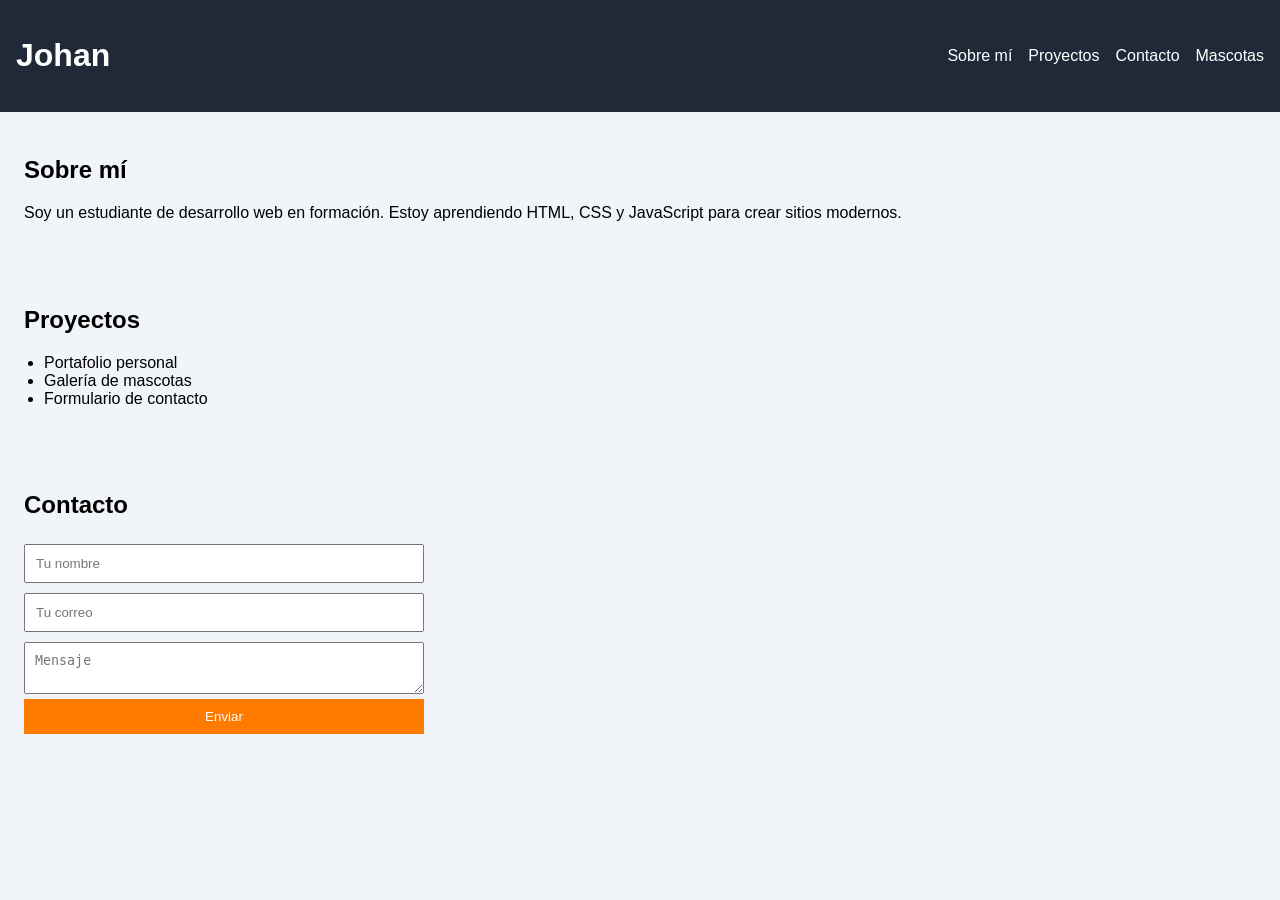
<file: index.html>
<!doctype html>
<html lang="es">
  <head>
    <meta charset="UTF-8" />
    <meta name="viewport" content="width=device-width, initial-scale=1.0" />
    <title>Portafolio</title>
    <link rel="stylesheet" href="styles.css" />
  </head>

  <body>
    <header class="header">
      <h1>Johan</h1>

      <nav>
        <ul>
          <li><a href="#sobre-mi">Sobre mí</a></li>
          <li><a href="#proyectos">Proyectos</a></li>
          <li><a href="#contacto">Contacto</a></li>
          <li><a href="mascotas.html">Mascotas</a></li>
        </ul>
      </nav>
    </header>

    <section id="sobre-mi">
      <h2>Sobre mí</h2>
      <p>
        Soy un estudiante de desarrollo web en formación. Estoy aprendiendo
        HTML, CSS y JavaScript para crear sitios modernos.
      </p>
    </section>

    <section id="proyectos">
      <h2>Proyectos</h2>

      <ul>
        <li>Portafolio personal</li>
        <li>Galería de mascotas</li>
        <li>Formulario de contacto</li>
      </ul>
    </section>

    <section id="contacto">
      <h2>Contacto</h2>

      <form>
        <input type="text" placeholder="Tu nombre" />
        <input type="email" placeholder="Tu correo" />
        <textarea placeholder="Mensaje"></textarea>
        <button type="button">Enviar</button>
      </form>
    </section>

   
  </body>
</html>
</file>
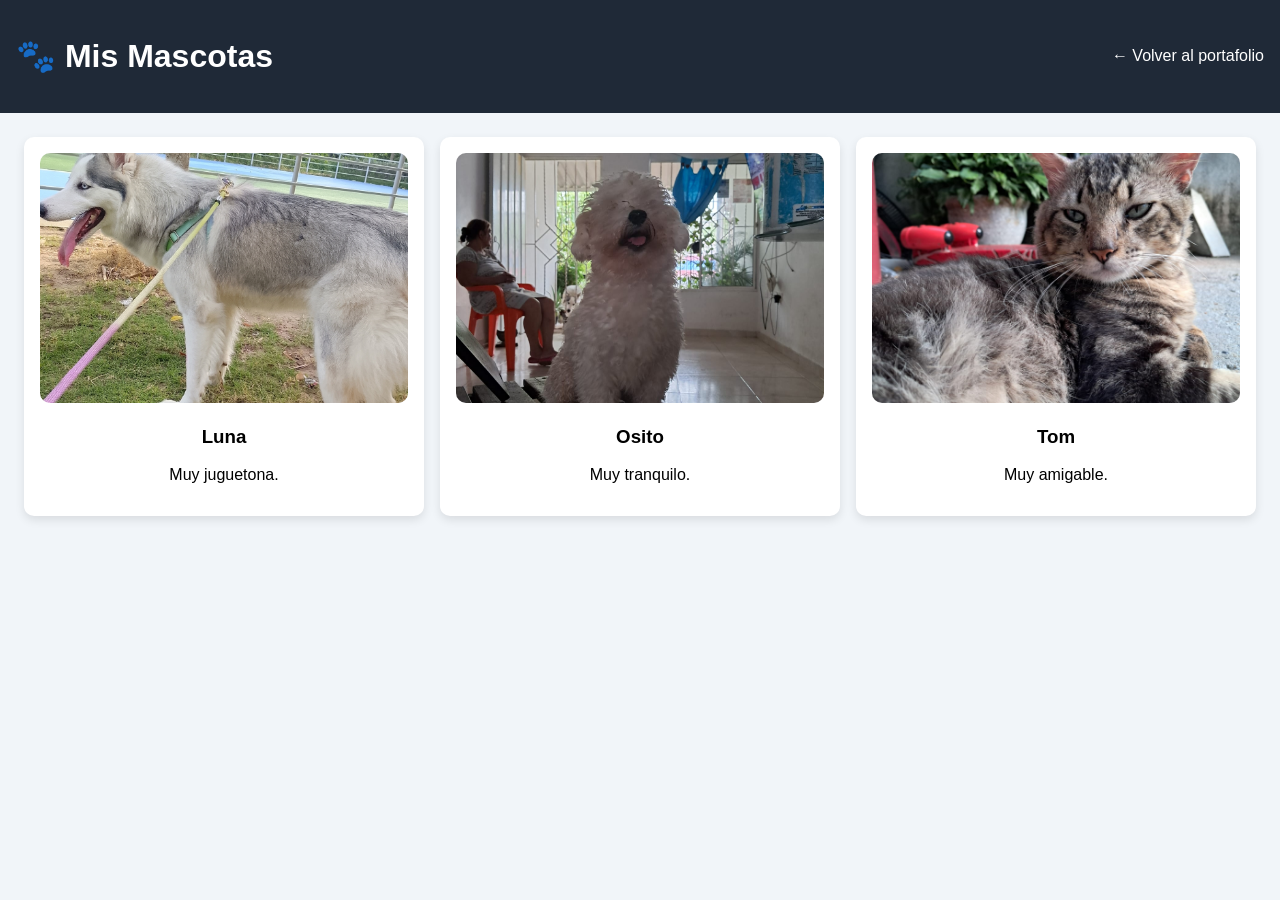
<file: mascotas.html>
<!DOCTYPE html>
<html lang="es">
  <head>
    <meta charset="UTF-8" />
    <meta name="viewport" content="width=device-width, initial-scale=1.0" />
    <title>Mis Mascotas</title>
    <link rel="stylesheet" href="styles.css" />
  </head>

  <body>
    <header class="header">
      <h1>🐾 Mis Mascotas</h1>

      <nav>
        <a href="index.html">← Volver al portafolio</a>
      </nav>
    </header>

    <section class="galeria">
      <article class="card">
        <img src="luna.jpg" alt="Luna" />
        <h3>Luna</h3>
        <p>Muy juguetona.</p>
      </article>

      <article class="card">
        <img src="osito.jpg" alt="Osito" />
        <h3>Osito</h3>
        <p>Muy tranquilo.</p>
      </article>

      <article class="card">
        <img src="tom.jpg" alt="Tom" />
        <h3>Tom</h3>
        <p>Muy amigable.</p>
      </article>
    </section>
  </body>
</html>
</file>
<file: styles.css>
:root {
    --color-principal: #1f2937;
    --color-secundario: #ff7b00;
    --color-fondo: #f1f5f9;
    --fuente: Arial, sans-serif;
}

body {
    margin: 0;
    font-family: var(--fuente);
    background: var(--color-fondo);
}

/* HEADER */
.header {
    display: flex;
    justify-content: space-between;
    align-items: center;
    background: var(--color-principal);
    color: white;
    padding: 1rem;
}

/* NAV */
nav ul {
    display: flex;
    gap: 1rem;
    list-style: none;
    margin: 0;
    padding: 0;
}

nav a {
    color: white;
    text-decoration: none;
}

nav a:hover {
    color: var(--color-secundario);
}

/* SECCIONES */
section {
    padding: 1.5rem;
}

/* PROYECTOS */
ul {
    padding-left: 20px;
}

/* FORM */
form {
    display: flex;
    flex-direction: column;
    max-width: 400px;
}

input, textarea {
    margin: 5px 0;
    padding: 10px;
}

/* BOTÓN */
button {
    background: var(--color-secundario);
    color: white;
    border: none;
    padding: 10px;
    cursor: pointer;
}

button:hover {
    background: #ff5e00;
}

/* GALERÍA */
.galeria {
    display: grid;
    grid-template-columns: repeat(3, 1fr);
    gap: 1rem;
}

/* CARDS */
.card {
    background: white;
    padding: 1rem;
    border-radius: 10px;
    text-align: center;
    box-shadow: 0 4px 10px rgba(0,0,0,0.1);
}

.card img {
    width: 100%;
    height: 250px;
    object-fit: cover;
    border-radius: 10px;
}

/* FOOTER */
footer {
    text-align: center;
    padding: 1rem;
}

/* HOVER LINKS */
a:hover {
    color: var(--color-secundario);
}

/* RESPONSIVE */
@media (max-width: 600px) {
    nav ul {
        flex-direction: column;
        align-items: center;
    }

    .galeria {
        grid-template-columns: repeat(2, 1fr);
    }
}

@media (min-width: 601px) and (max-width: 1024px) {
    .galeria {
        grid-template-columns: repeat(3, 1fr);
    }
}
</file>
